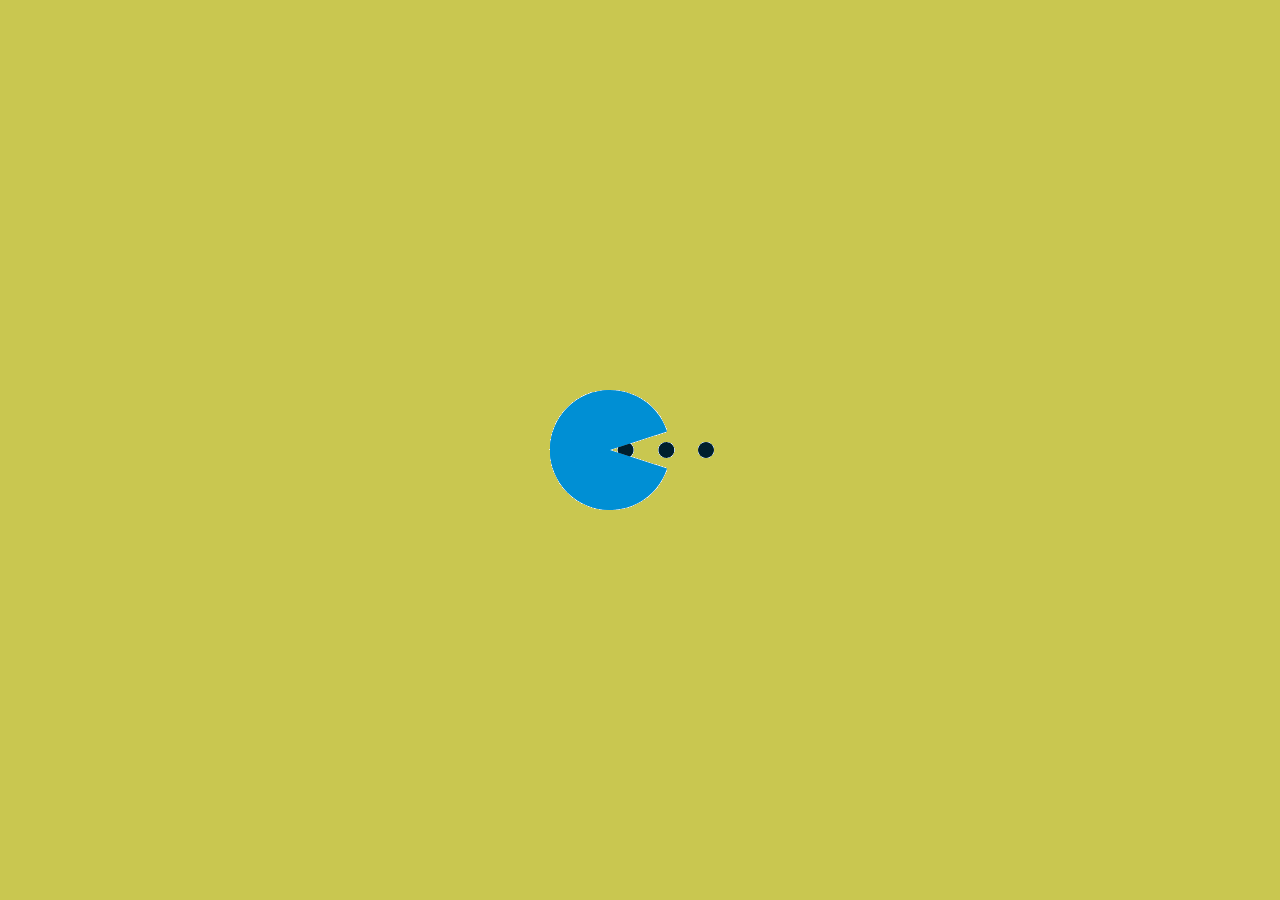
<file: index.html>
<!DOCTYPE HTML>
<html>
<head>
  <meta http-equiv="Content-Type" content="text/html; charset=utf-8">
  <meta name="viewport" content="width=device-width, initial-scale=1.0, maximum-scale=1.0, user-scalable=no" />
  <meta name="format-detection" content="telephone=no">
  <meta http-equiv="X-UA-Compatible" content="IE=EDGE" />
  <title>ArcGIS Web Application</title>
  <link rel="shortcut icon" href="images/shortcut.ico">
  <link href="https://cdn.jsdelivr.net/npm/bootstrap@5.0.0-beta2/dist/css/bootstrap.min.css" rel="stylesheet" integrity="sha384-BmbxuPwQa2lc/FVzBcNJ7UAyJxM6wuqIj61tLrc4wSX0szH/Ev+nYRRuWlolflfl" crossorigin="anonymous">
  <!--[if IE 8]>
    <link rel="stylesheet" type="text/css"  href="jimu.js/css/jimu-ie.css" />
  <![endif]-->
  <style type="text/css">
    * {
      box-sizing: border-box;
    }
    body,
    html {
      width: 100%;
      height: 100%;
      margin: 0;
      padding: 0;
      overflow: hidden;
    }
    #main-loading {
      width: 100%;
      height: 100%;
      text-align: center;
      overflow: hidden;
    }
    #main-page {
      display: none;
      width: 100%;
      height: 100%;
      position: relative;
    }
    #jimu-layout-manager {
      width: 100%;
      height: 100%;
      position: absolute;
    }

    #unsupported-browser-message{
        width: 100%;
        height: 100%;
        position: absolute;
        left: 0;
        top: 0;
        background: rgba(0,0,0,0.6);

        display: none;
        align-items: center;
        justify-content: center;
        z-index: 1000;
      }

      .browser-message {
        width: 700px;
        max-width: 100%;
        max-height: 100%;
        overflow-y: auto;
        background: #fff;
        color: #333;
        text-align: center;
        padding: 1rem;
      }

      .browser-button-container {
        display: flex;
        justify-content: flex-end;
      }
      .browser-button-container button{
        cursor: pointer;
        border: none;
        background: transparent;
      }

      .browser-button-container img{
        width: 20px;
        height: 20px;
      }

      .browser-message-title {
        color: #002625;
        font-weight: 300;
        margin: 1.5rem auto;
        font-size: 2.5rem;
        line-height: 2rem;
      }

      .browser-message-content {
        color: #3d6665;
        font-weight: 400;
        font-size: 1.1rem;
        line-height: 2rem;
      }

      #browser-logo-list {
        display: flex;
        align-items: center;
        margin: 2rem 1rem 0 1rem;
        padding: 0;
      }

      .browser-logo {
        display: inline-block;
        margin: 0 auto;
      }

      .browser-logo img {
        width: 3rem;
        height: auto;
      }

      @media (min-width:700px) {
        .browser-logo img {
          width: 4rem;
        }
      }
  </style>
  <link rel="stylesheet" type="text/css" href="configs/loading/loading.css" />
  <script>
    /*******************************
     * This is the function you can modify to customize the loading page
     * This function will be invoked when one resource is loaded.
     ********************************/
    // var progress;
    // function loadingCallback(url, i, count) {
    // 	var loading = document.getElementById('main-loading-bar');
    // 	loading.setAttribute('title', url);
    //   if(!progress){
    //     progress = document.createElement('div');
    //     progress.setAttribute('class', 'loading-progress');
    //     loading.appendChild(progress);
    //   }
    //   progress.style.width = (((i - 1)/count) * 100) + '%';
    // }
  </script>
</head>

<body class="claro jimu-main-font">

  <div id="main-loading">

    <!-- This is section you can modify to customize the loading page -->
    <div id="app-loading"></div>
    <div id="loading-gif"></div>

    <!-- //////////////////    END    ////////////////////////////// -->
    <!--[if IE 8]>
    <div id="ie-note" style="display:none;">
      <div class="hint-title">Error</div>
      <div class="hint-img">Your browser is currently not supported.</div>
      <p class="hint-text">
        <span>
          Please note that creating presentations is not supported in Internet Explorer versions 6, 7.
        </span>
        <br>
        <span>
          We recommend upgrading to the latest Internet Explorer, Google Chrome, or Firefox.
        </span>
        <br>
        <span>
          If you are using IE 8 or later, make sure you turn off "Compatibility View".
        </span>
      </p>
    </div>
    <![endif]-->
  </div>
  <div id="main-page" role="application">
    <div class="trapLinkNode" tabindex="0"></div>
    <div id="jimu-layout-manager"></div>
    <div id="skipContainer"></div>
    <div class="trapLinkNode lastTrapLinkNode" tabindex="0"></div>
  </div>

  <div id="unsupported-browser-message">
    <div class="browser-message">
      <div class="browser-button-container">
        <button><img src="./browser-message/close.png"></button>
      </div>
      <h1 class="browser-message-title" id="message-title"></h1>
      <p class="browser-message-content" id="message-content-1"></p>
      <p class="browser-message-content" id="message-content-2"></p>
      <p class="browser-message-content" id="message-content-3"></p>
      <ul id="browser-logo-list">
        <li class="browser-logo"><a href="https://www.google.com/chrome/"><img alt="Chrome" src="./browser-message/chrome.png"></a></li>
        <li class="browser-logo"><a href="https://www.mozilla.org/firefox/"><img alt="Firefox" src="./browser-message/firefox.png"></a></li>
        <li class="browser-logo"><a href="https://www.apple.com/safari/"><img alt="Safari" src="./browser-message/safari.png"></a></li>
        <li class="browser-logo"><a href="https://www.microsoft.com/edge"><img alt="Edge" src="./browser-message/edge.png"></a></li>
      </ul>
    </div>
  </div>

  <script type="text/javascript" src="env.js"></script>
  <script type="text/javascript" src="browser-message/limited-unsupported-browser.js"></script>
  <script type="text/javascript" src="simpleLoader.js"></script>
  <script type="text/javascript" src="init.js"></script>
</body>

</html>
</file>
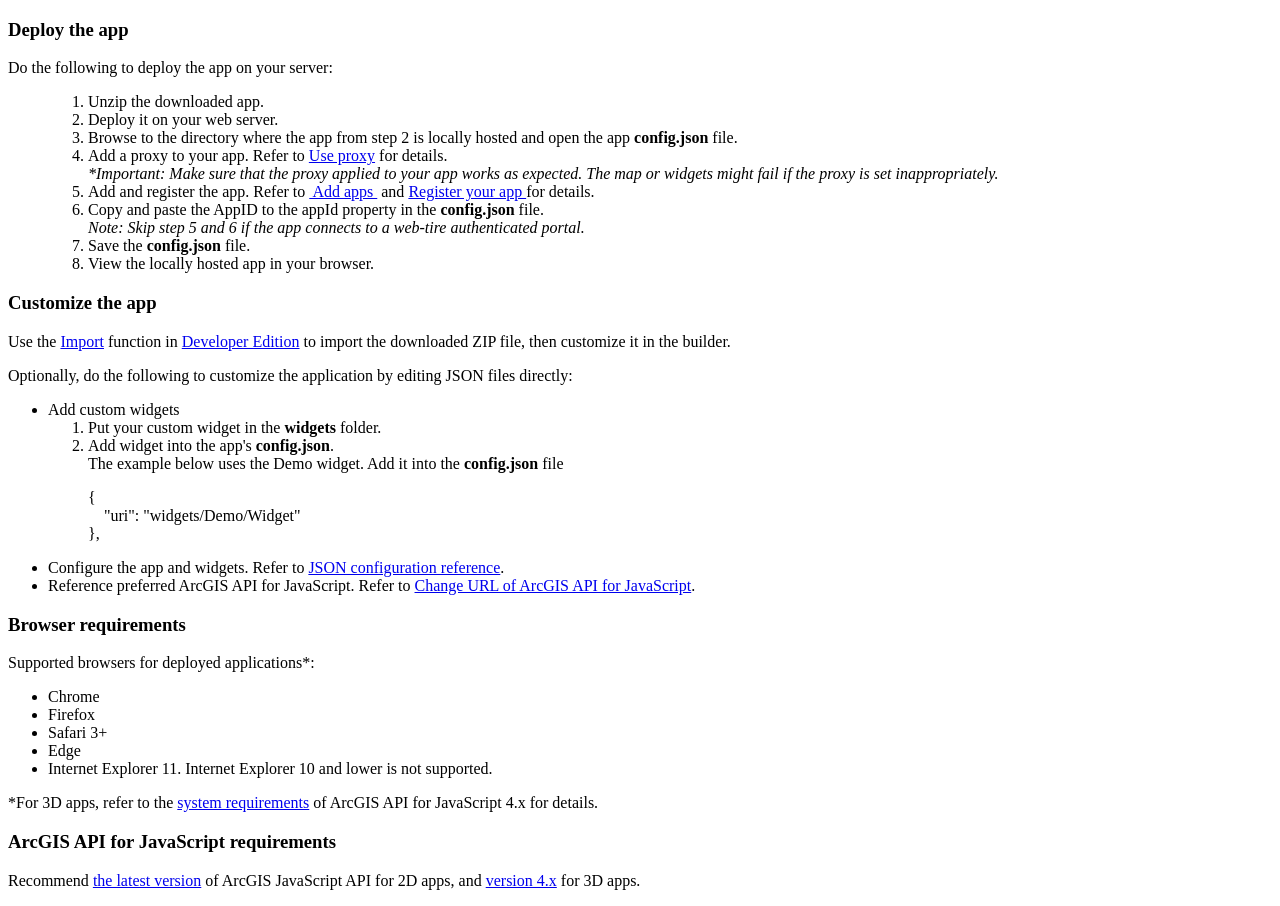
<file: readme.html>
<!DOCTYPE html>
<html>
<head>
    <meta http-equiv="Content-Type" content="text/html; charset=utf-8">
    <meta name="viewport" content="initial-scale=1, maximum-scale=1, user-scalable=no">
<title>Readme</title>
  <style>
.selector{color:red;}
.heading{
background-color:#D8E0E2;
background-repeat:repeat-x;
border-bottom:1px solid #FFFFFF;
border-top:1px solid #FFFFFF;
color:black;
font-family:Verdana,Arial,Helvetica,sans-serif;
font-size:16px;
font-weight:bold;
letter-spacing:1.1px;
margin:15px 0 10px;
padding:3px 10px;
text-align:center;
}
  </style>

 </head>

<body>
<h3>Deploy the app</h3>
<p>Do the following to deploy the app on your server:</p>
<ul>
	<ol>
	  <li>Unzip the downloaded app.</li>
	  <li>Deploy it on your web server.</li>
	  <li>Browse to the directory where the app from step 2 is locally hosted and open the app <strong>config.json</strong> file.</li>
	  <li>Add a proxy to your app. Refer to <a
href="http://doc.arcgis.com/en/web-appbuilder/manage-apps/use-proxy.htm">Use proxy</a> for details. <br>
	  <i>*Important: Make sure that the proxy applied to your app works as expected. The map or widgets might fail if the proxy is set inappropriately.</i></li>
	  <li>Add and register the app. Refer to <a href="http://doc.arcgis.com/en/arcgis-online/share-maps/add-items.htm"> Add apps </a> and <a href="http://doc.arcgis.com/en/arcgis-online/share-maps/add-items.htm#REG_APP">Register your app </a> for details.</li>
	  <li>Copy and paste the AppID to the appId property in the <strong>config.json</strong> file. <br>
	  <i>Note: Skip step 5 and 6 if the app connects to a web-tire authenticated portal.</i></li>
	  <li>Save the <strong>config.json</strong> file. </li>
	  <li>View the locally hosted app in your browser.</li>
	</ol>
</ul>

<h3>Customize the app</h3>
<p>Use the <a href="https://developers.arcgis.com/web-appbuilder/guide/create-import-app.htm#ESRI_SECTION1_CD827E29515941F490AF21F6F2404E35">Import</a> function in <a href="https://developers.arcgis.com/web-appbuilder/">Developer Edition</a> to import the downloaded ZIP file, then customize it in the builder.</p>
<p>Optionally, do the following to customize the application by editing JSON files directly:</p>
<ul>
  <li>Add custom widgets
    <ol>
      <li>Put your custom widget in the <strong>widgets</strong> folder.</li>
      <li>Add widget into the app's <strong>config.json</strong>.<br>
      The example below uses the Demo widget. Add it into the <strong>config.json</strong> file<br>
        <p>{<br>
		&nbsp;&nbsp;&nbsp;&nbsp;"uri": "widgets/Demo/Widget"<br>
		},</p>
      </li>
    </ol>
  </li>
  <li>Configure the app and widgets. Refer to <a href="https://developers.arcgis.com/web-appbuilder/api-reference/app-configuration.htm">JSON configuration reference</a>.</li>
  <li>Reference preferred ArcGIS API for JavaScript. Refer to <a href="https://developers.arcgis.com/web-appbuilder/sample-code/change-url-of-arcgis-api-for-javascript.htm">Change URL of ArcGIS API for JavaScript</a>.</li>
</ul>
<h3>Browser requirements</h3>
<p>Supported browsers for deployed applications*:</p>
<ul>
  <li>Chrome</li>
  <li>Firefox</li>
  <li>Safari 3+</li>
  <li>Edge</li>
  <li>Internet Explorer 11. Internet Explorer 10 and lower is not supported.</li>
</ul>
<p>*For 3D apps, refer to the <a href="https://developers.arcgis.com/javascript/beta/guide/system-requirements/index.html">system requirements</a> of ArcGIS API for JavaScript 4.x for details. </p>
<h3>ArcGIS API for JavaScript requirements</h3>
<p>Recommend <a href="https://developers.arcgis.com/javascript/jshelp/whats_new.html">the latest version</a> of ArcGIS JavaScript API for 2D apps, and <a href="https://developers.arcgis.com/javascript/">version 4.x</a> for 3D apps.</p>
</body>
</html>
</file>
<file: jimu.js/css/jimu-ie.css>
/*index.html/ie-note*/
#main-loading #ie-note {
  position: absolute;
  top: 0;
  bottom: 0;
  left: 0;
  right: 0;
  margin: auto;
}

#main-loading #ie-note {
  width: 586px;
  height: 253px;
  background: #FFF;
  padding: 0 30px 40px 30px;
  font-size: 14px;
  color: #596679;
}

#ie-note .hint-title {
  height: 40px;
  line-height: 48px;
  text-align: left;
  font-weight: bold;
  border-bottom: 1px solid #EEE;
}

#ie-note .hint-img {
  background-image: url('images/hint.png');
  background-position: left;
  padding-left: 40px;
  margin-top: 20px;
  background-repeat: no-repeat;
  height: 30px;
  text-align: left;
  line-height: 30px;
  font-weight: bold;
}

#ie-note span {
  display: block;
  line-height: 14px;
}

.jimu-navbar .jimu-icon-btn:first-child{
  margin-left: 0;
}


/*builder/app.css*/
#app-list .head-section .create-button,
#app-list .head-section .upload-button{
  filter: progid:dXImageTransform.Microsoft.DropShadow(color=#a0acbf,offX=0,offY=1,positives=true);
  -ms-filter: "progid:dXImageTransform.Microsoft.DropShadow(color=#a0acbf,offX=0,offY=1,positives=true)";
}
#app-list .head-section .upload-button-div .file-input{
  filter: Alpha(opacity=0);
  -ms-filter: "Alpha(opacity=0)";
}
#app-list .app-content .list-section-head,
#app-list .app-content .list-section-body-content{
  filter: progid:dXImageTransform.Microsoft.DropShadow(color=#a0acbf,offX=1,offY=1,positives=true);
  -ms-filter: "progid:dXImageTransform.Microsoft.DropShadow(color=#a0acbf,offX=1,offY=1,positives=true)";
}

/*builder/leftpane.css*/
.config-app .left-pane .loading-cover{
  background-color: #000;
  filter:Alpha(Opacity=30);
  -ms-filter: "Alpha(Opacity=30)";
}

/*builder/widget.css*/
.app-widgets .empty-node .box {
  filter: Alpha(opacity=0);
  -ms-filter: "Alpha(opacity=0)";
}
.app-widgets .moveable .edit-btn{
  background-color: #000;
  filter: Alpha(opacity=30);
  -ms-filter: "Alpha(opacity=30)";
}
.app-widgets .moveable .edit-btn:hover{
  filter: Alpha(opacity=60);
  -ms-filter: "Alpha(opacity=60)";
}
.app-widgets .moveable.hide {
  filter: Alpha(opacity=50);
  -ms-filter: "Alpha(opacity=50)";
}

/*jimu.css*/
/*.jimu-widget-onscreen-icon,*/
.esriSimpleSliderVertical .esriSimpleSliderIncrementButton,
.esriSimpleSliderVertical .esriSimpleSliderDecrementButton{
  background-color: #000;
  filter: Alpha(opacity=20);
  opacity: 0.2;
}
/*.jimu-widget-onscreen-icon:hover,*/
.esriSimpleSliderVertical .esriSimpleSliderIncrementButton:hover,
.esriSimpleSliderVertical .esriSimpleSliderDecrementButton:hover{
  background-color: #000;
  filter: Alpha(opacity=40);
  opacity: 0.4;
}

/*icon highlight*/
.icon-highlight{
  background-color: #e84b4b;
  border: 2px solid #e84b4b;
  z-index: 105;
  filter: Alpha(opacity=40);
  opacity: 0.4;
}
</file>
<file: configs/loading/loading.css>
#main-loading{
	background-color:#c9c750;
	position:relative;
}
#main-loading #app-loading{
	position: absolute;
	background-repeat: no-repeat;
	top: 50%;
	left: 50%;
	transform: translate(-50%, -50%);
}
#main-loading #loading-gif{
	position: absolute;
	background-image: url('images/loading.gif');
	background-repeat: no-repeat;
	width:200px;
	height:200px;
	top: 50%;
	left: 50%;
	transform: translate(-50%, -50%);
}
</file>
